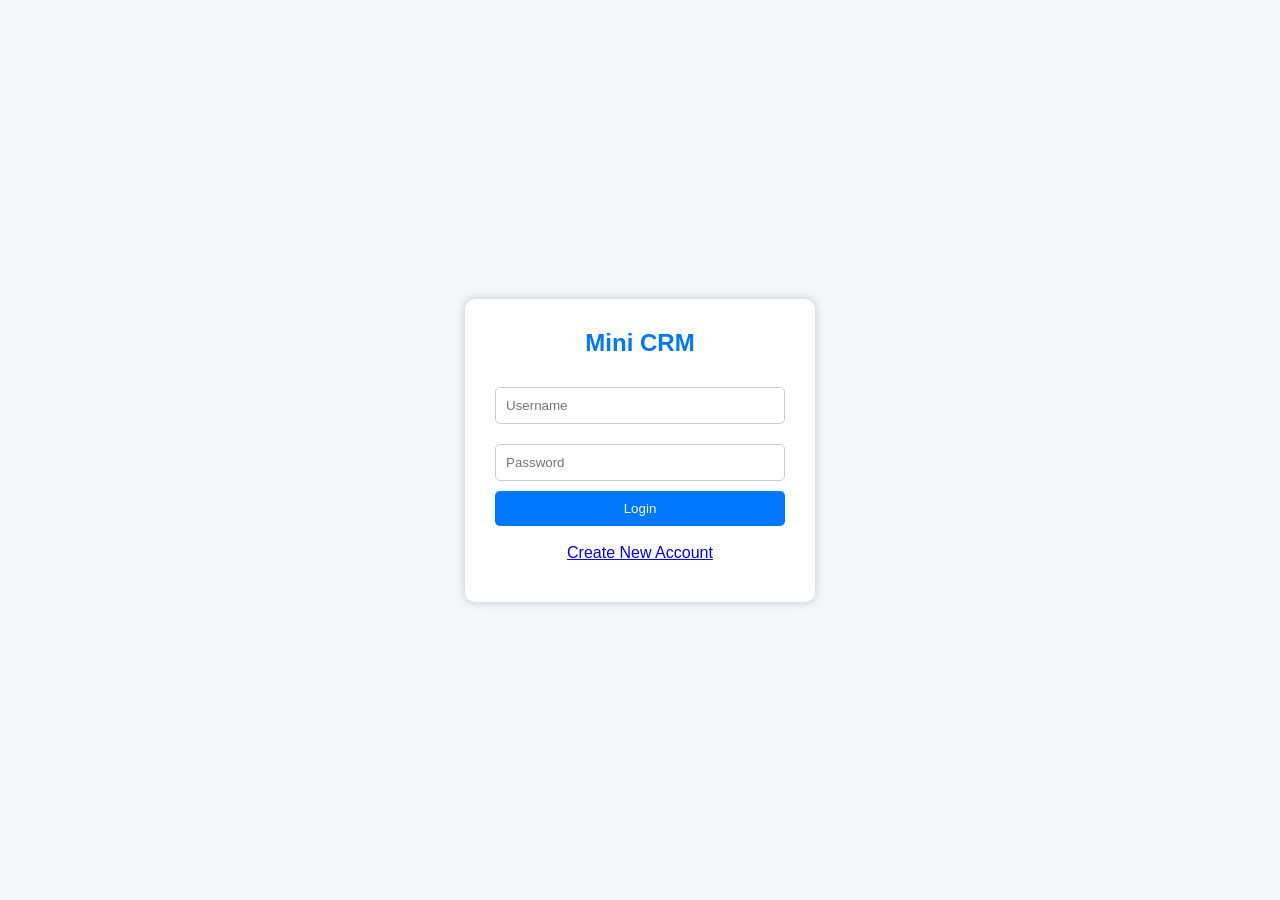
<file: index.html>
<!DOCTYPE html>
<html lang="en">
<head>
    <meta charset="UTF-8">
    <meta name="viewport" content="width=device-width, initial-scale=1.0">
    <title>Mini CRM - Login</title>
    <link rel="stylesheet" href="style.css">
</head>
<body>

<div class="login-box">
    <h2>Mini CRM</h2>

    <input type="text" id="username" placeholder="Username">

    <input type="password" id="password" placeholder="Password">

    <button onclick="login()">Login</button>
    <br><br>

<a href="register.html">Create New Account</a>

    <p id="msg"></p>
</div>

<script src="script.js"></script>

</body>
</html>
</file>
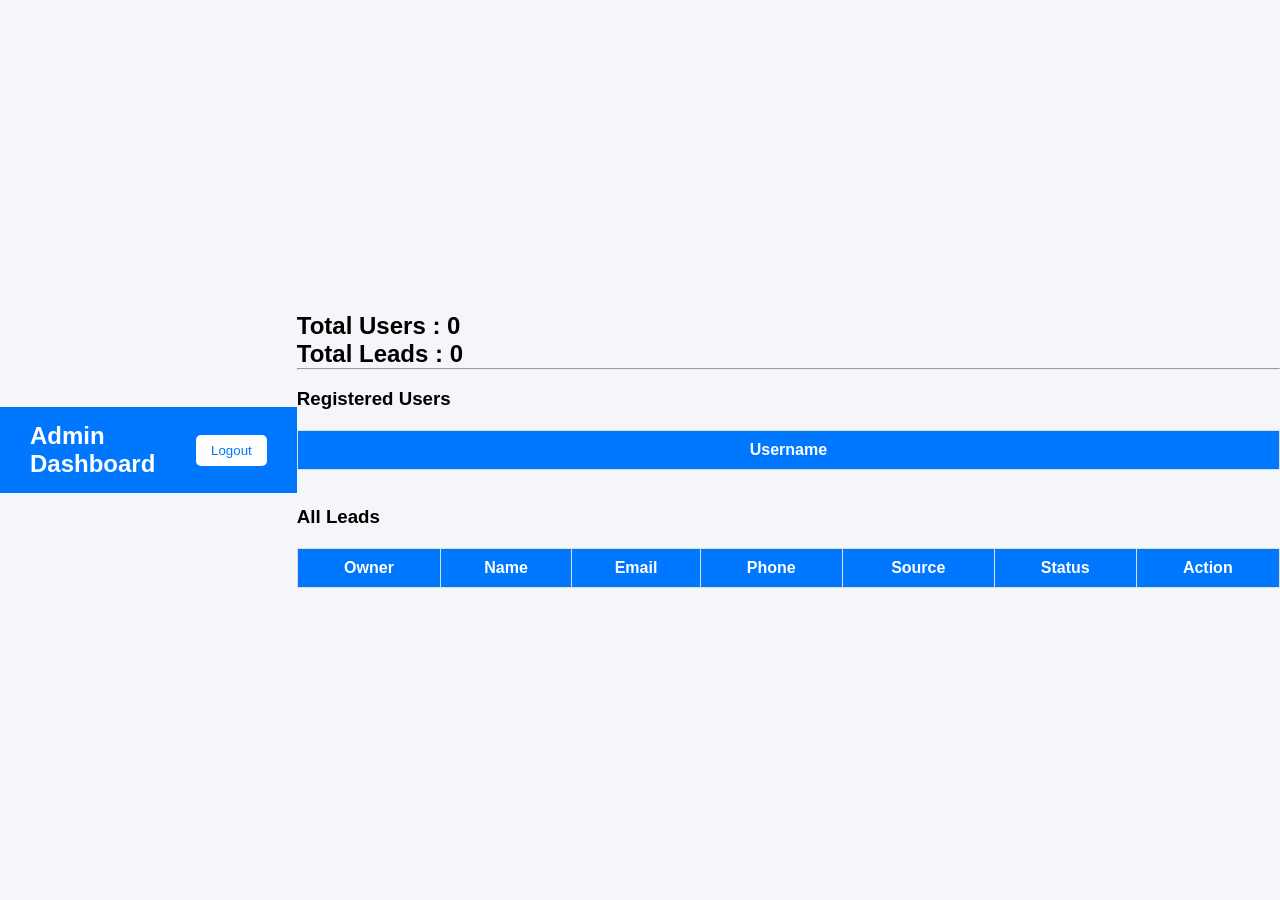
<file: admin.html>
<!DOCTYPE html>
<html lang="en">
<head>
<meta charset="UTF-8">
<meta name="viewport" content="width=device-width, initial-scale=1.0">
<title>Admin Dashboard</title>
<link rel="stylesheet" href="style.css">
</head>
<body>

<div class="navbar">
    <h2>Admin Dashboard</h2>

    <button onclick="logout()">Logout</button>
</div>

<div class="container">

    <h2 id="totalUsers"></h2>

    <h2 id="totalLeads"></h2>

    <hr><br>

    <h3>Registered Users</h3>

    <table>

        <thead>

            <tr>

                <th>Username</th>

            </tr>

        </thead>

        <tbody id="userTable"></tbody>

    </table>

    <br><br>

    <h3>All Leads</h3>

    <table>

        <thead>

            <tr>

                <th>Owner</th>
                <th>Name</th>
                <th>Email</th>
                <th>Phone</th>
                <th>Source</th>
                <th>Status</th>
                <th>Action</th>

            </tr>

        </thead>

        <tbody id="adminLeadTable"></tbody>

    </table>

</div>

<script src="script.js"></script>

</body>
</html>
</file>
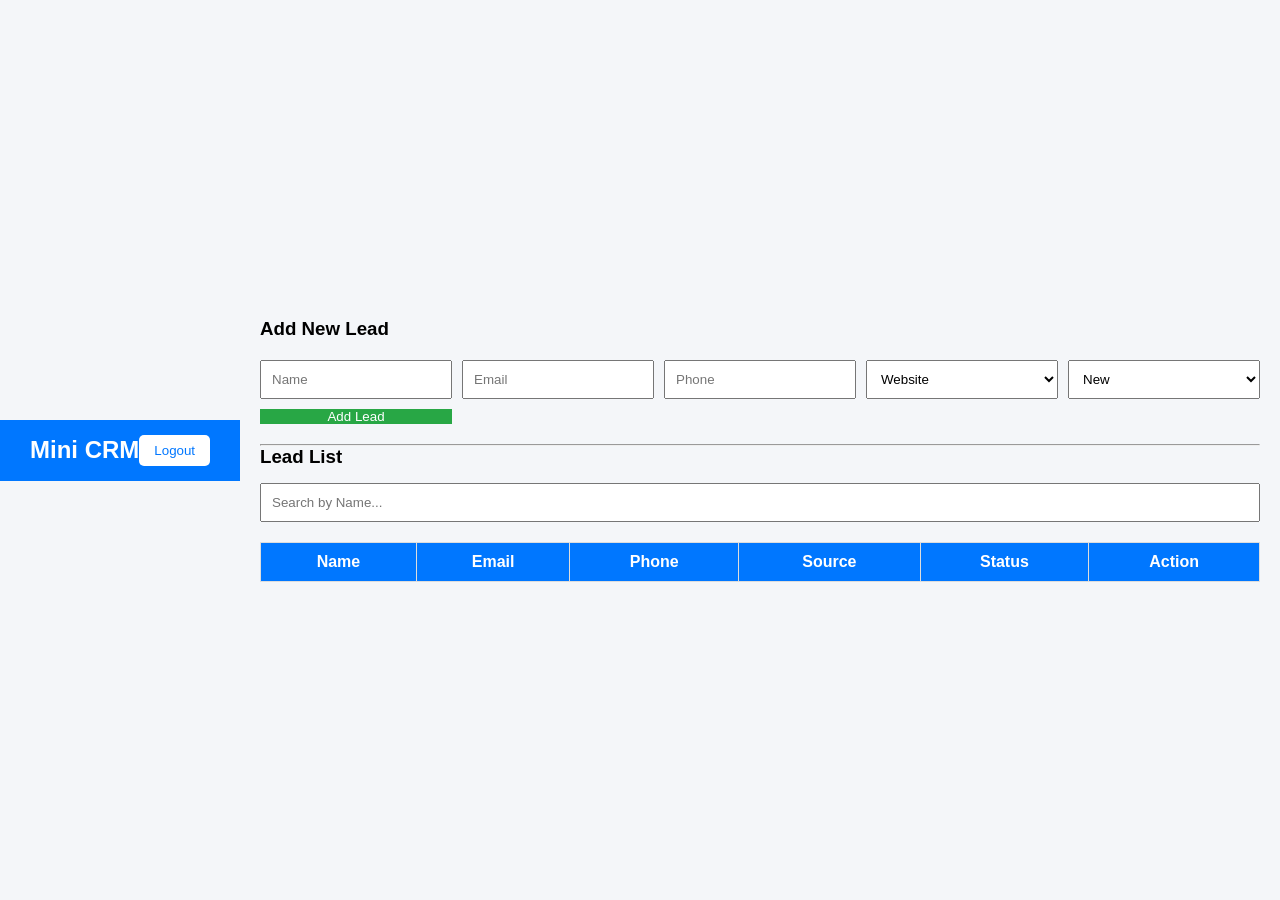
<file: dashboard.html>
<!DOCTYPE html>
<html lang="en">
<head>
<meta charset="UTF-8">
<meta name="viewport" content="width=device-width, initial-scale=1.0">
<title>Mini CRM</title>
<link rel="stylesheet" href="style.css">
</head>
<body>

<div class="navbar">
    <h2>Mini CRM</h2>

    <button onclick="logout()">Logout</button>
</div>

<div class="container">

    <h3>Add New Lead</h3>

    <div class="form">

        <input type="text" id="name" placeholder="Name">

        <input type="email" id="email" placeholder="Email">

        <input type="text" id="phone" placeholder="Phone">

        <select id="source">
            <option>Website</option>
            <option>Instagram</option>
            <option>Facebook</option>
            <option>Referral</option>
        </select>

        <select id="status">
            <option>New</option>
            <option>Contacted</option>
            <option>Converted</option>
        </select>

        <button onclick="addLead()">Add Lead</button>

    </div>

    <hr>

    <h3>Lead List</h3>

    <input
        type="text"
        id="search"
        placeholder="Search by Name..."
        onkeyup="displayLeads()">

    <table>

        <thead>
            <tr>
                <th>Name</th>
                <th>Email</th>
                <th>Phone</th>
                <th>Source</th>
                <th>Status</th>
                <th>Action</th>
            </tr>
        </thead>

        <tbody id="leadTable">

        </tbody>

    </table>

</div>

<script src="script.js"></script>

</body>
</html>
</file>
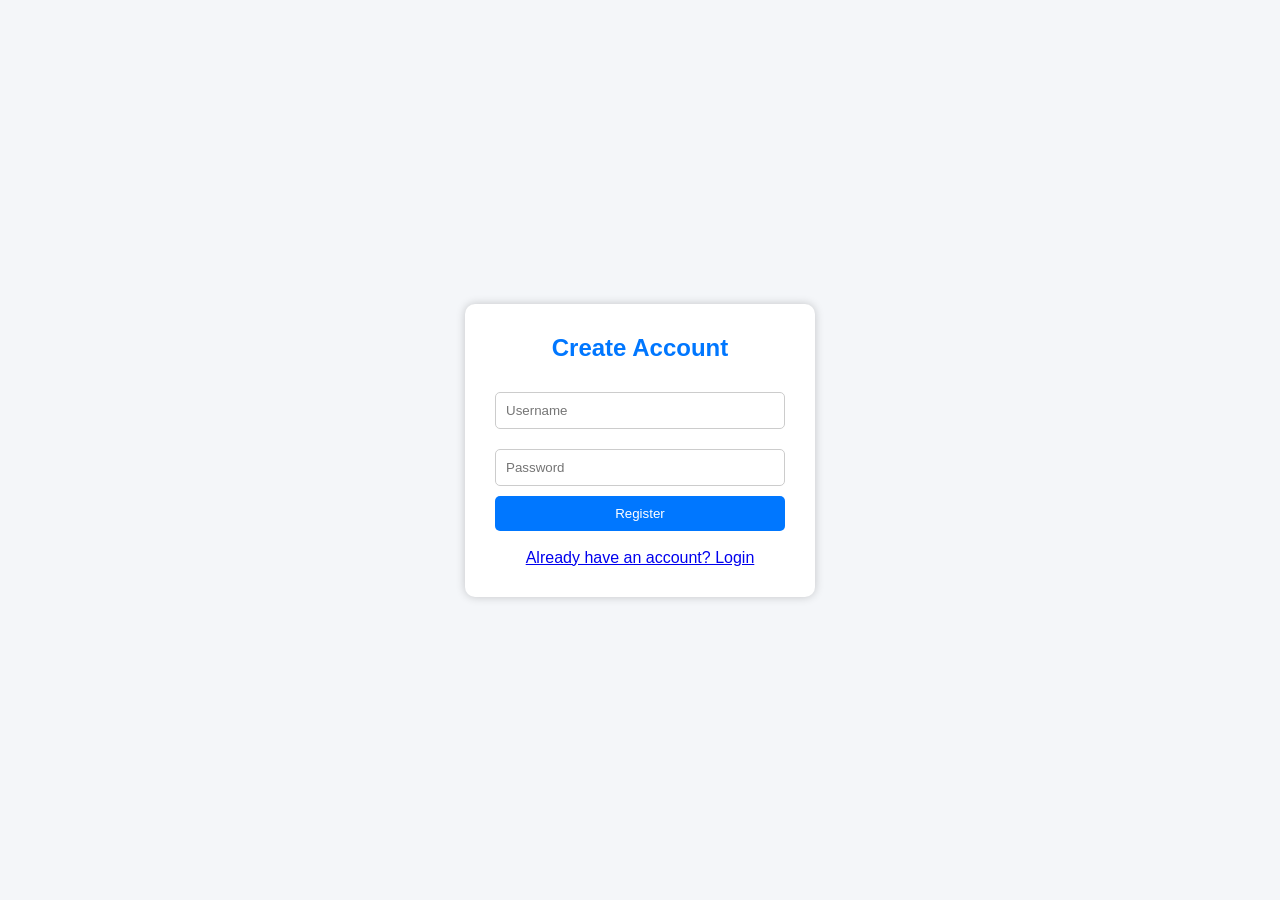
<file: register.html>
<!DOCTYPE html>
<html lang="en">
<head>
<meta charset="UTF-8">
<meta name="viewport" content="width=device-width, initial-scale=1.0">
<title>Register</title>
<link rel="stylesheet" href="style.css">
</head>
<body>

<div class="login-box">

<h2>Create Account</h2>

<input type="text" id="regUser" placeholder="Username">

<input type="password" id="regPass" placeholder="Password">

<button onclick="register()">Register</button>

<br><br>

<a href="index.html">Already have an account? Login</a>

<p id="regMsg"></p>

</div>

<script src="script.js"></script>

</body>
</html>
</file>
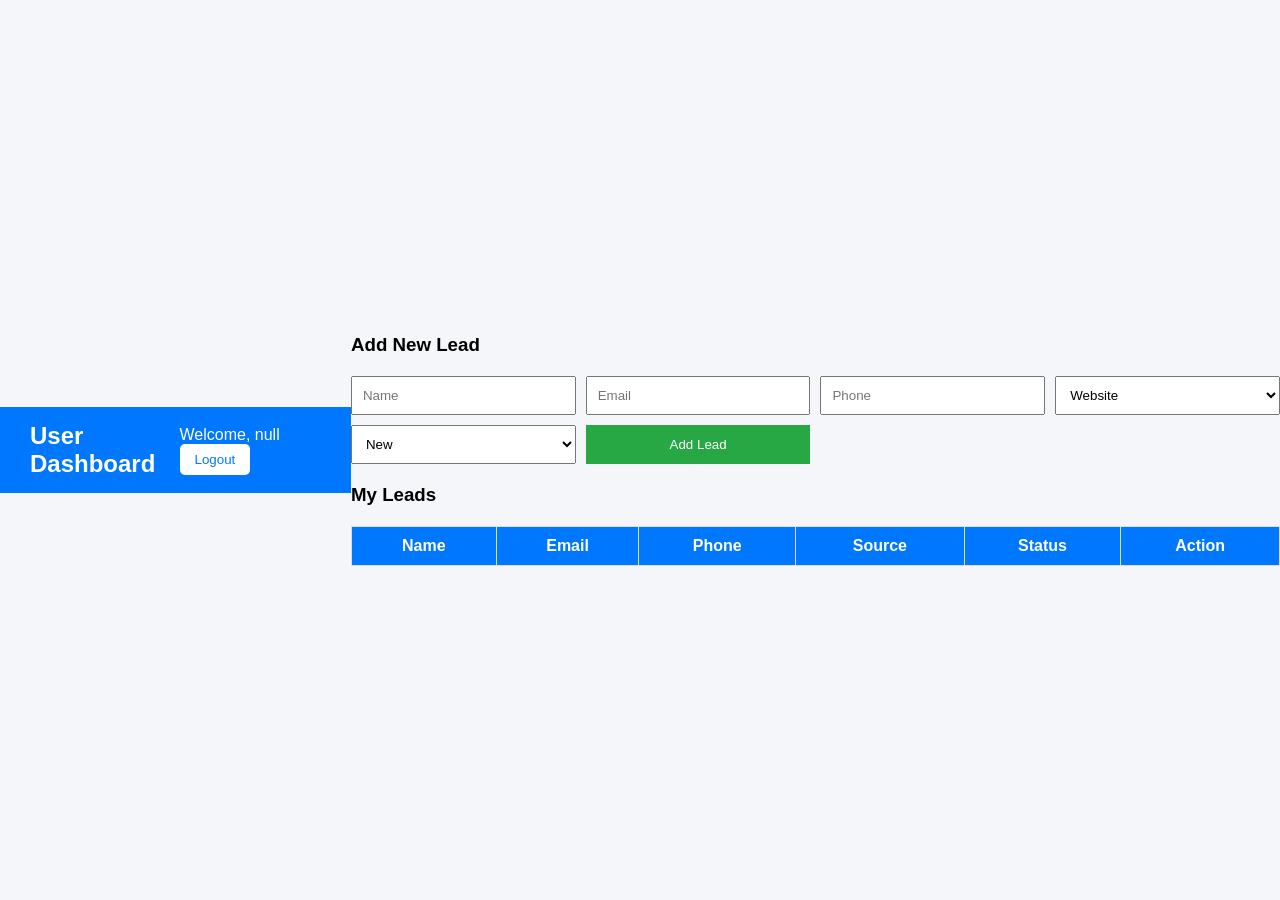
<file: user.html>
<!DOCTYPE html>
<html lang="en">
<head>
<meta charset="UTF-8">
<meta name="viewport" content="width=device-width, initial-scale=1.0">
<title>User Dashboard</title>
<link rel="stylesheet" href="style.css">
</head>
<body>

<div class="navbar">
    <h2>User Dashboard</h2>

    <div>
        <span id="welcome"></span>
        <button onclick="logout()">Logout</button>
    </div>
</div>

<div class="container">

<h3>Add New Lead</h3>

<div class="form">

<input type="text" id="name" placeholder="Name">

<input type="email" id="email" placeholder="Email">

<input type="text" id="phone" placeholder="Phone">

<select id="source">
<option>Website</option>
<option>Instagram</option>
<option>Facebook</option>
<option>Referral</option>
</select>

<select id="status">
<option>New</option>
<option>Contacted</option>
<option>Converted</option>
</select>

<button onclick="addLead()">Add Lead</button>

</div>

<h3>My Leads</h3>

<table>

<thead>

<tr>

<th>Name</th>
<th>Email</th>
<th>Phone</th>
<th>Source</th>
<th>Status</th>
<th>Action</th>

</tr>

</thead>

<tbody id="leadTable">

</tbody>

</table>

</div>

<script src="script.js"></script>

</body>
</html>
</file>
<file: style.css>
*{
    margin:0;
    padding:0;
    box-sizing:border-box;
    font-family:Arial, sans-serif;
}

body{
    background:#f4f6f9;
    display:flex;
    justify-content:center;
    align-items:center;
    height:100vh;
}

.login-box{
    background:white;
    width:350px;
    padding:30px;
    border-radius:10px;
    box-shadow:0 0 10px rgba(0,0,0,.2);
    text-align:center;
}

.login-box h2{
    margin-bottom:20px;
    color:#0077ff;
}

.login-box input{
    width:100%;
    padding:10px;
    margin:10px 0;
    border:1px solid #ccc;
    border-radius:5px;
}

.login-box button{
    width:100%;
    padding:10px;
    background:#0077ff;
    color:white;
    border:none;
    border-radius:5px;
    cursor:pointer;
}

.login-box button:hover{
    background:#0056cc;
}

#msg{
    margin-top:10px;
    color:red;
}

.navbar{
    background:#0077ff;
    color:white;
    padding:15px 30px;
    display:flex;
    justify-content:space-between;
    align-items:center;
}

.navbar button{
    background:white;
    color:#0077ff;
    border:none;
    padding:8px 15px;
    border-radius:5px;
    cursor:pointer;
}

.container{
    width:90%;
    max-width:1000px;
    margin:30px auto;
}

.form{
    display:grid;
    grid-template-columns:repeat(auto-fit,minmax(180px,1fr));
    gap:10px;
    margin:20px 0;
}

.form input,
.form select{
    padding:10px;
}

.form button{
    background:#28a745;
    color:white;
    border:none;
    cursor:pointer;
}

table{
    width:100%;
    border-collapse:collapse;
    margin-top:20px;
}

table th,
table td{
    border:1px solid #ddd;
    padding:10px;
    text-align:center;
}

table th{
    background:#0077ff;
    color:white;
}

#search{
    width:100%;
    padding:10px;
    margin-top:15px;
}
table button{

    padding:6px 12px;
    margin:2px;
    border:none;
    border-radius:4px;
    cursor:pointer;

}

table button:first-child{

    background:#ffc107;
    color:black;

}

table button:last-child{

    background:#dc3545;
    color:white;

}

table button:hover{

    opacity:.8;

}
</file>
